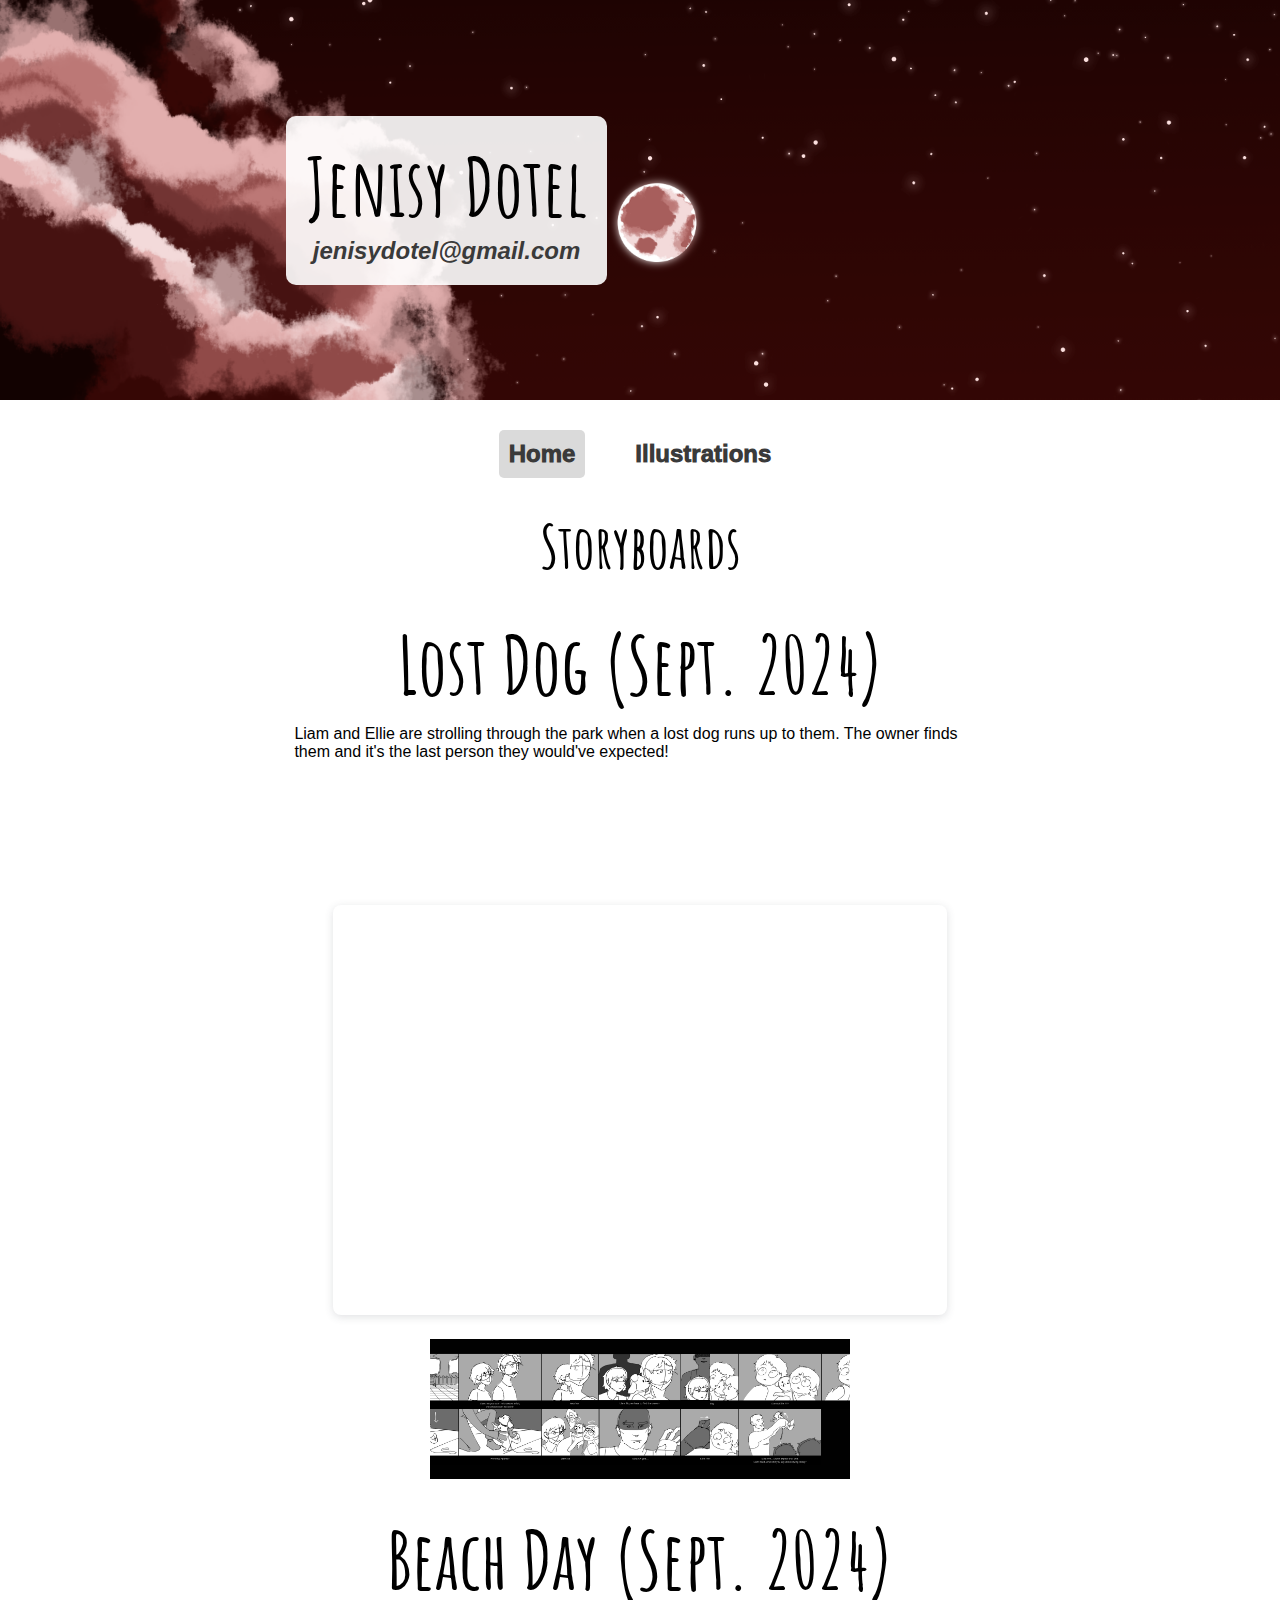
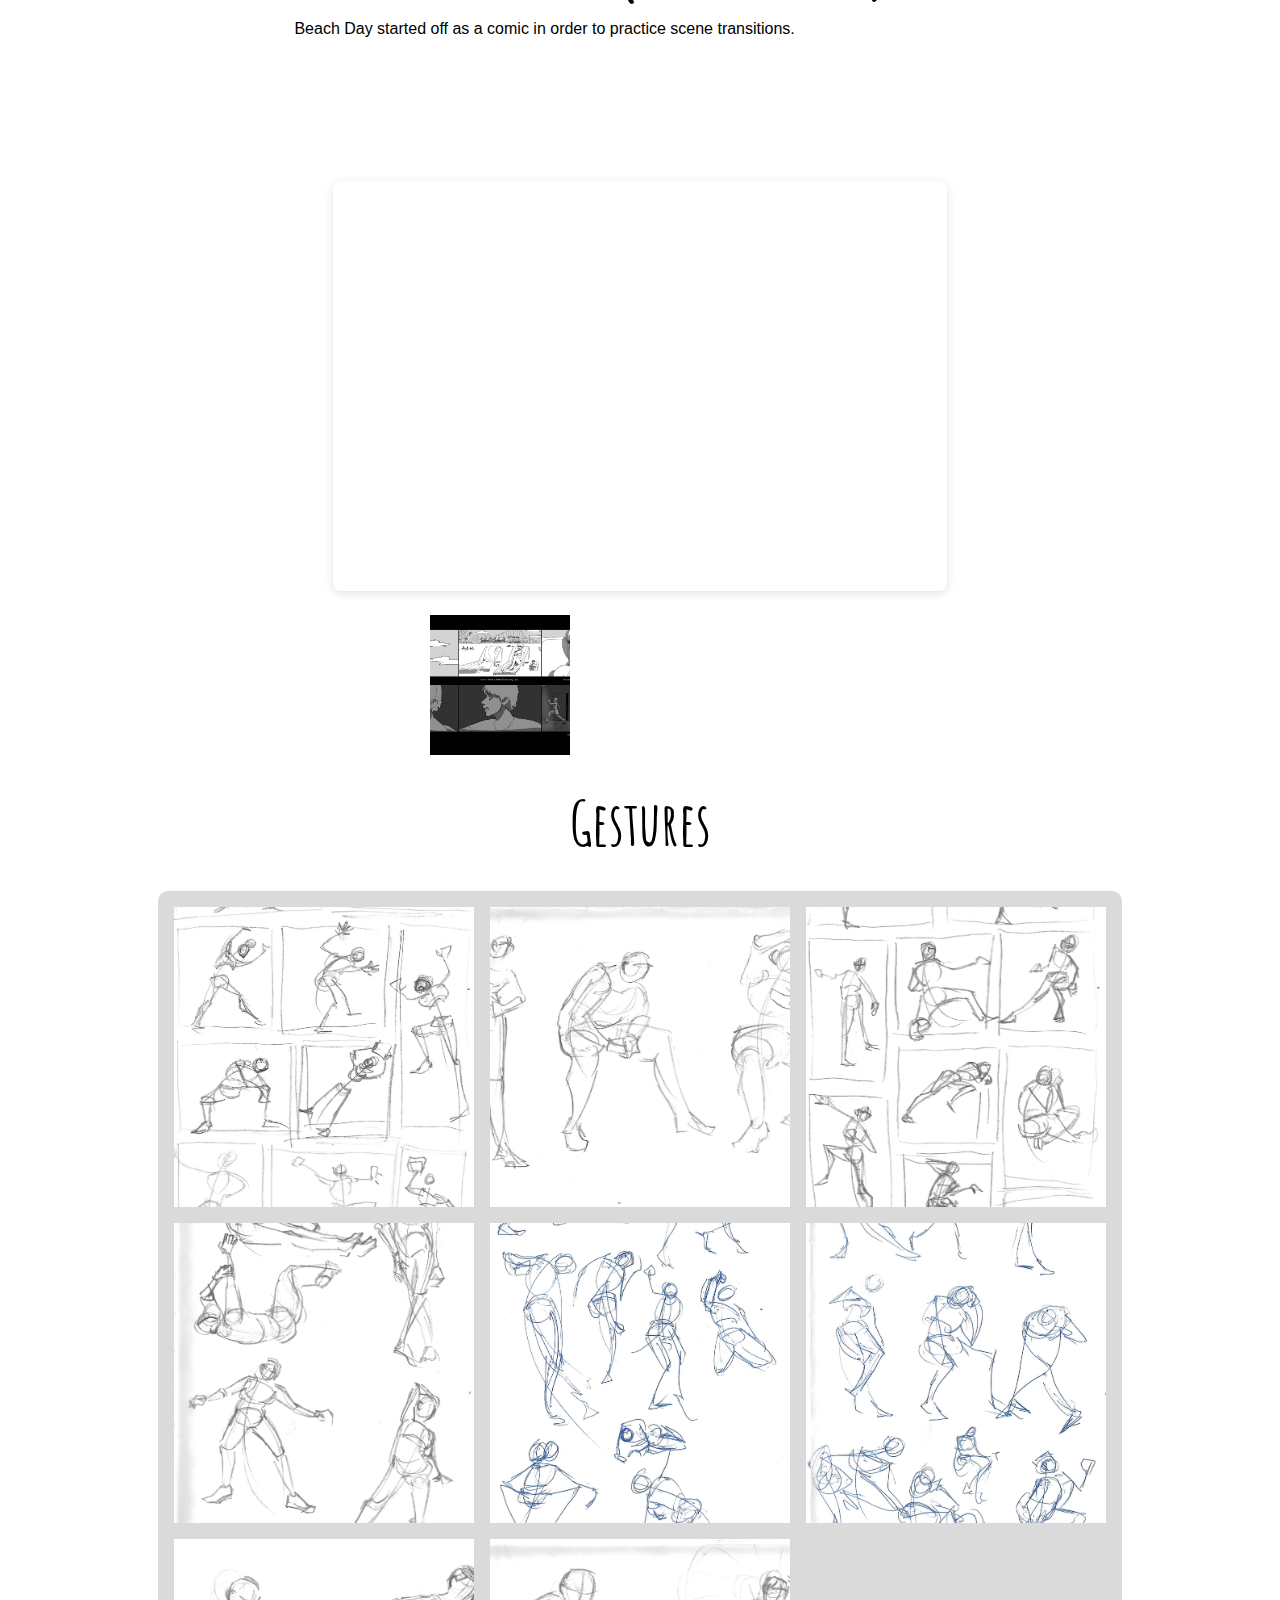
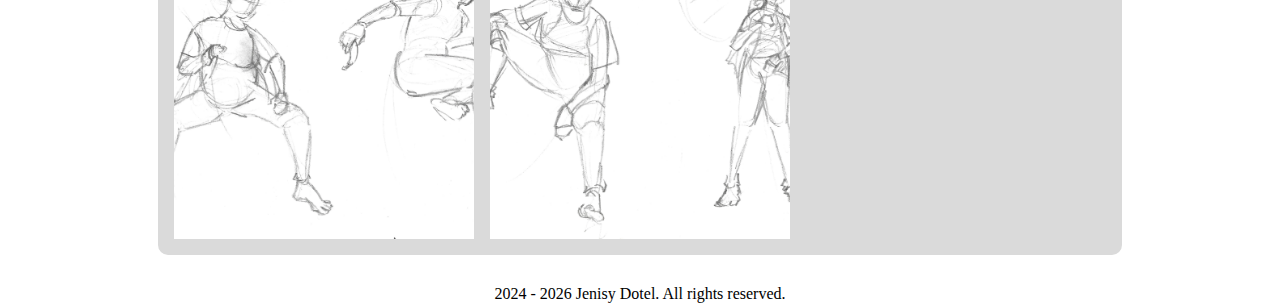
<file: index.html>
<!DOCTYPE html>
<html lang="en">
    <head>
        <meta charset="UTF-8">
        <title>Jenisy Dotel</title>
        <meta name="viewport" content="width=device-width; initial-scale=1.0;">
        <link rel="icon" href="/assets/favicon.png">
        <link rel="stylesheet" href="/styles.css">

        <!--
            Fonts
        -->
        <link href="https://fonts.googleapis.com/css?family=Amatic%20SC%3Ai%2Cbi%2C700%2C400%7CPT%20Sans%3Ai%2Cbi%2C700%2C400&amp;display=swap" rel="stylesheet" nonce="">
    </head>
    <body>
        <div class="page-content">
            <div class="hero">
                <div class="hero-text-container">
                    <div class="hero-text-wrapper">
                        <div class="hero-title">Jenisy Dotel</div>
                        <a class="hero-subtitle" href="mailto:jenisydotel@gmail.com">jenisydotel@gmail.com</a>
                    </div>
                </div>
            </div>
            <div class="nav-bar">
                <a href="/" class="selected">Home</a>
                <a href="/illustrations">Illustrations</a>
            </div>

            <div class="section-header">Storyboards</div>
            <storyboard-elem
                id="storyboard_0"
                images="
                    /assets/storyboards/storyboard_0/0.png,
                    /assets/storyboards/storyboard_0/1.png,
                    /assets/storyboards/storyboard_0/2.png
                "
            >
                <div slot="storyboard-header">Lost Dog (Sept. 2024)</div>
                <div slot="storyboard-description">
                    Liam and Ellie are strolling through the park when a lost dog runs up to them. The owner finds them and it's the last person they would've expected!
                    <div class="filler-text">
                        Lorem ipsum dolor sit amet, consectetur adipiscing elit. Phasellus vitae ornare neque. Sed blandit viverra lectus, vel egestas quam finibus a. Vivamus luctus, magna vitae ultricies ultricies, elit magna congue purus, eu tincidunt turpis justo at lectus. Etiam nulla eros, sollicitudin a ultricies quis, gravida id ex. Nullam semper ac lorem nec posuere. Nulla tincidunt viverra metus, eu vestibulum lectus vehicula id. Etiam justo mi, pellentesque vitae lacus nec, maximus finibus felis. Maecenas ut.
                    </div>
                </div>
                <div slot="storyboard-embed" class="storyboard-embed">
                    <div style="position: relative; width: 100%; height: 0; padding-top: 66.6667%; padding-bottom: 0; box-shadow: 0 2px 8px 0 rgba(63,69,81,0.16); margin-top: 1.6em; margin-bottom: 0.9em; overflow: hidden; border-radius: 8px; will-change: transform;">
                        <iframe loading="lazy" style="position: absolute; width: 100%; height: 100%; top: 0; left: 0; border: none; padding: 0;margin: 0;" src="https:&#x2F;&#x2F;www.canva.com&#x2F;design&#x2F;DAGPrAb6ygY&#x2F;WUAfyh8Q38iQO8em_7snyQ&#x2F;view?embed" allowfullscreen="allowfullscreen" allow="fullscreen"></iframe>
                    </div>
                </div>
            </storyboard-elem>
            <storyboard-elem
                id="storyboard_1"
                images="
                    /assets/storyboards/storyboard_1/0.png
                "
            >
                <div slot="storyboard-header">Beach Day (Sept. 2024)</div>
                <div slot="storyboard-description">
                    Beach Day started off as a comic in order to practice scene transitions.
                    <div class="filler-text">
                        Lorem ipsum dolor sit amet, consectetur adipiscing elit. Phasellus vitae ornare neque. Sed blandit viverra lectus, vel egestas quam finibus a. Vivamus luctus, magna vitae ultricies ultricies, elit magna congue purus, eu tincidunt turpis justo at lectus. Etiam nulla eros, sollicitudin a ultricies quis, gravida id ex. Nullam semper ac lorem nec posuere. Nulla tincidunt viverra metus, eu vestibulum lectus vehicula id. Etiam justo mi, pellentesque vitae lacus nec, maximus finibus felis. Maecenas ut.
                    </div>
                </div>
                <div slot="storyboard-embed" class="storyboard-embed">
                    <div style="position: relative; width: 100%; height: 0; padding-top: 66.6667%; padding-bottom: 0; box-shadow: 0 2px 8px 0 rgba(63,69,81,0.16); margin-top: 1.6em; margin-bottom: 0.9em; overflow: hidden; border-radius: 8px; will-change: transform;">
                        <iframe loading="lazy" style="position: absolute; width: 100%; height: 100%; top: 0; left: 0; border: none; padding: 0;margin: 0;" src="https:&#x2F;&#x2F;www.canva.com&#x2F;design&#x2F;DAGPpViWKqc&#x2F;ycehZC99RzYjG1VRm2ZxVg&#x2F;view?embed" allowfullscreen="allowfullscreen" allow="fullscreen"></iframe>
                    </div>
                </div>
            </storyboard-elem>

            <div class="section-header">Gestures</div>
            <gallery-elem
                id="gallery"
                images="
                    /assets/home/0.png,
                    /assets/home/1.png,
                    /assets/home/2.png,
                    /assets/home/3.png,
                    /assets/home/4.png,
                    /assets/home/5.png,
                    /assets/home/6.png,
                    /assets/home/7.png
                "
            >
            </gallery-elem>
            <copyright-elem name="Jenisy Dotel" start-year=2024></copyright-elem>
        </div>

        <script type="module" src="/main.js"></script>
    </body>
</html>
</file>
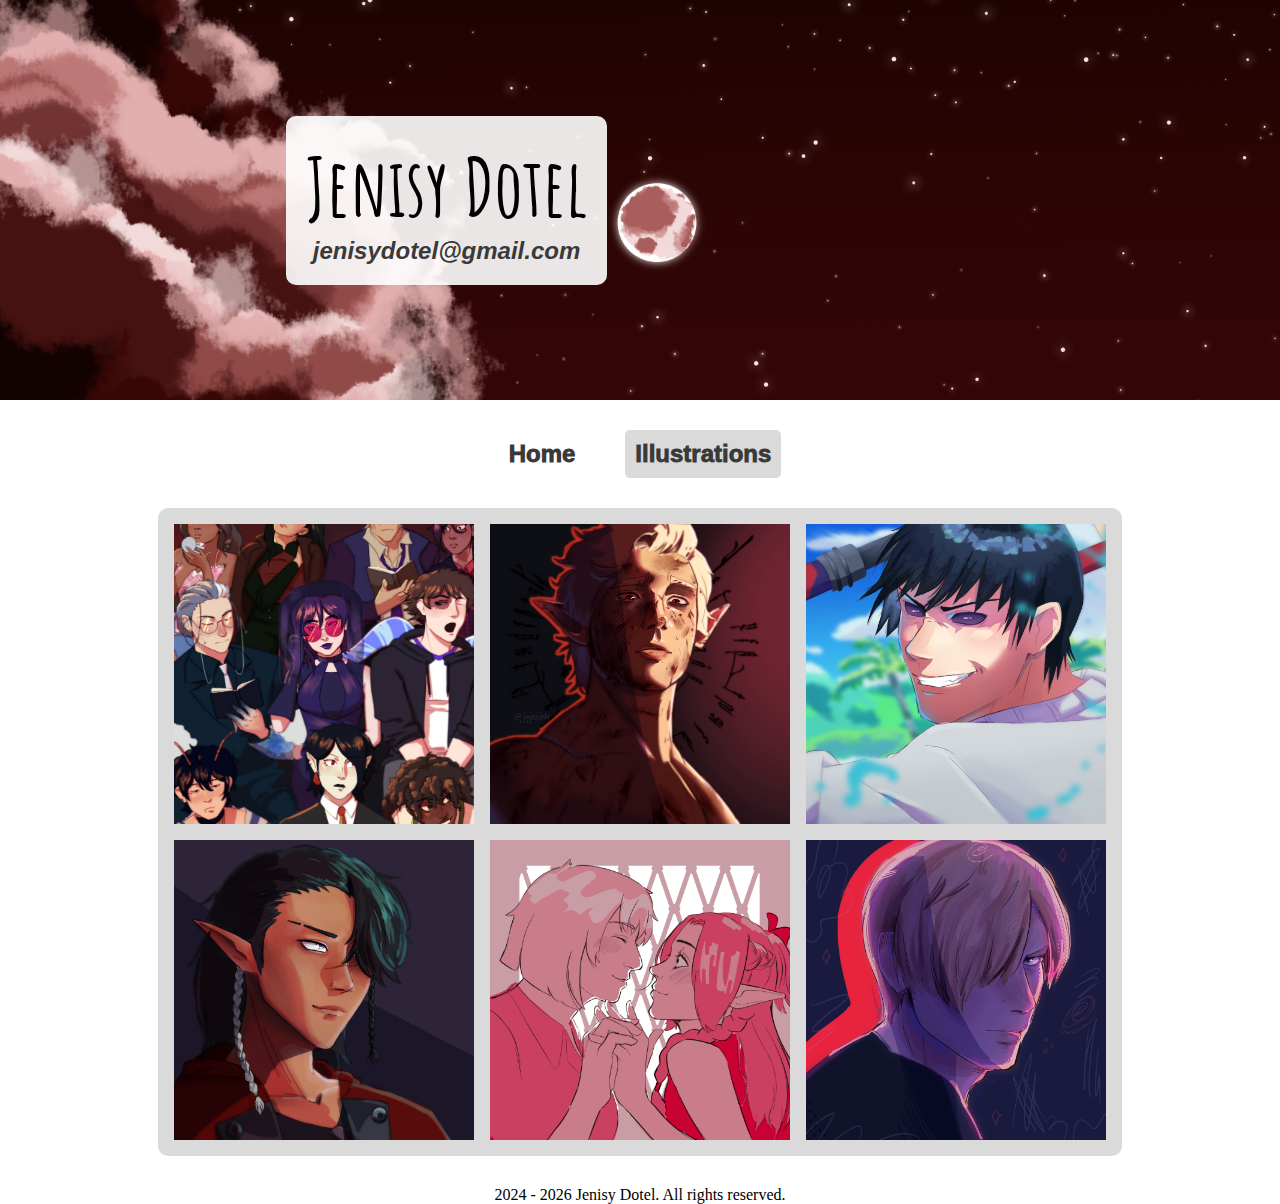
<file: illustrations/index.html>
<!DOCTYPE html>
<html lang="en">
    <head>
        <meta charset="UTF-8">
        <title>Jenisy Dotel</title>
        <meta name="viewport" content="width=device-width; initial-scale=1.0;">
        <link rel="icon" href="/assets/favicon.png">
        <link rel="stylesheet" href="/styles.css">

        <!--
            Fonts
        -->
        <link href="https://fonts.googleapis.com/css?family=Amatic%20SC%3Ai%2Cbi%2C700%2C400%7CPT%20Sans%3Ai%2Cbi%2C700%2C400&amp;display=swap" rel="stylesheet" nonce="">
    </head>
    <body>
        <div class="page-content">
            <div class="hero">
                <div class="hero-text-container">
                    <div class="hero-text-wrapper">
                        <div class="hero-title">Jenisy Dotel</div>
                        <a class="hero-subtitle" href="mailto:jenisydotel@gmail.com">jenisydotel@gmail.com</a>
                    </div>
                </div>
            </div>
            <div class="nav-bar">
                <a href="/">Home</a>
                <a href="/illustrations" class="selected">Illustrations</a>
            </div>
            <gallery-elem
                id="gallery"
                images="
                /assets/illustrations/art_fight_0.jpg,
                /assets/illustrations/astarion.jpg,
                /assets/illustrations/toji.jpg,
                /assets/illustrations/com_0.jpg,
                /assets/illustrations/farcille.png,
                /assets/illustrations/leon.jpg
                "
            >
            </gallery-elem>
            <copyright-elem name="Jenisy Dotel" start-year=2024></copyright-elem>
        </div>

        <script type="module" src="/main.js"></script>
    </body>
</html>
</file>
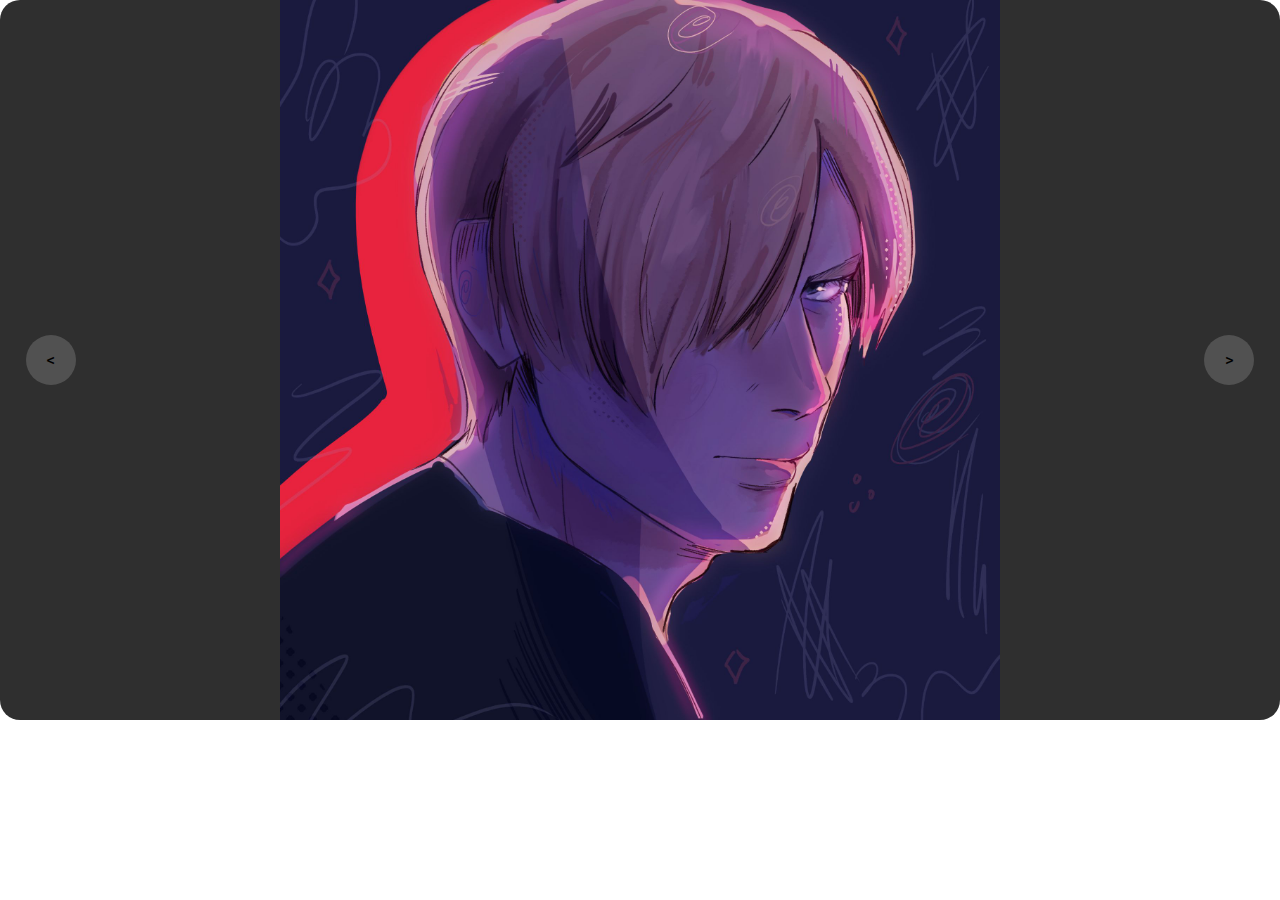
<file: test/index.html>
<!DOCTYPE html>
<html lang="en">
    <head>
        <meta charset="UTF-8">
        <title>Jenisy Dotel</title>
        <meta name="viewport" content="width=device-width; initial-scale=1.0;">
        <link rel="icon" href="/assets/favicon.png">
        <link rel="stylesheet" href="/styles.css">
    </head>
    <body>
        <image-slider-elem
            id="image-slider"
            images="
            /assets/illustrations/0.jpg,
            /assets/illustrations/1.jpg,
            /assets/illustrations/2.jpg,
            /assets/illustrations/3.jpg,
            /assets/illustrations/4.jpg,
            /assets/illustrations/5.jpg
            "
        ></image-slider-elem>

        <script type="module" src="/main.js"></script>
    </body>
</html>
</file>
<file: styles.css>
:root {
    /*
    --primary-color: #B32F25;
    --secondary-color: #75130B;
    */
    --primary-color: #DADADA;
    --secondary-color: #3A3A3A;
    --tertiary-color: 255, 255, 255;
}

body {
    margin: 0;
}

.page-content {
    width: 100%;
    height: 100%;

    display: grid;
    place-items: center;
    gap: 30px;
}

.hero {
    width: 100%;
    height: 400px;

    background-image: url(/assets/home/hero_bg.png);
    background-position: 0px 60%;
    background-size: cover;
    background-repeat: no-repeat;
    background-color: var(--primary-color);

    display: grid;
    grid-template-columns: repeat(1, 1fr);
    gap: 16px;

    justify-items: start;
    text-align: center;
}

.hero-text-container {
    display: flex;
    flex-direction: column;
    justify-content: center;
    margin-left: 20%;
    padding: 30px;

    border-radius: 10px;
}

.hero-text-wrapper {
    display: flex;
    flex-direction: column;

    padding: 20px;

    border-radius: 10px;
    /* background-color: #FFFFFFF5; */
    background-color: rgba(var(--tertiary-color), 0.9);
}

.hero-title {
    height: fit-content;

    font-family: 'Amatic SC', Arial;
    font-weight: 700;
    font-size: 80px;
}

.hero-subtitle {
    height: fit-content;

    /* color: #101010; */
    color: var(--secondary-color);
    font-family: Arial;
    font-size: 24px;
    font-style: italic;
    font-weight: 600;
    text-decoration: none;
}

.nav-bar {
    display: flex;
    gap: 40px;

    font-family: Arial;
    font-weight: 1000;
    font-size: 24px;
}

.nav-bar > a {
    padding: 10px;
    color: #3A3A3A;
    text-decoration: none;
}

.nav-bar > a.selected {
    border-radius: 5px;
    background-color: var(--primary-color);
}

.section-header {
    font-family: 'Amatic SC', Arial;
    font-weight: 700;
    font-size: 60px;
}

.filler-text {
    color: white;
    -webkit-user-select: none;
    -ms-user-select: none;
    user-select: none;
}

@media (width < 1000px) {
    .filler-text {
        display: none;
    }
}

@media (width < 1200px) {
    .hero-text-container {
        justify-content: start;
        margin-top: 10px;
    }
}

@media (width < 630px) {
    .hero {
        justify-items: center;
    }
    .hero-text-container {
        margin-left: 0px;
    }
    .hero-title {
        font-size: 60px;
    }
}
</file>
